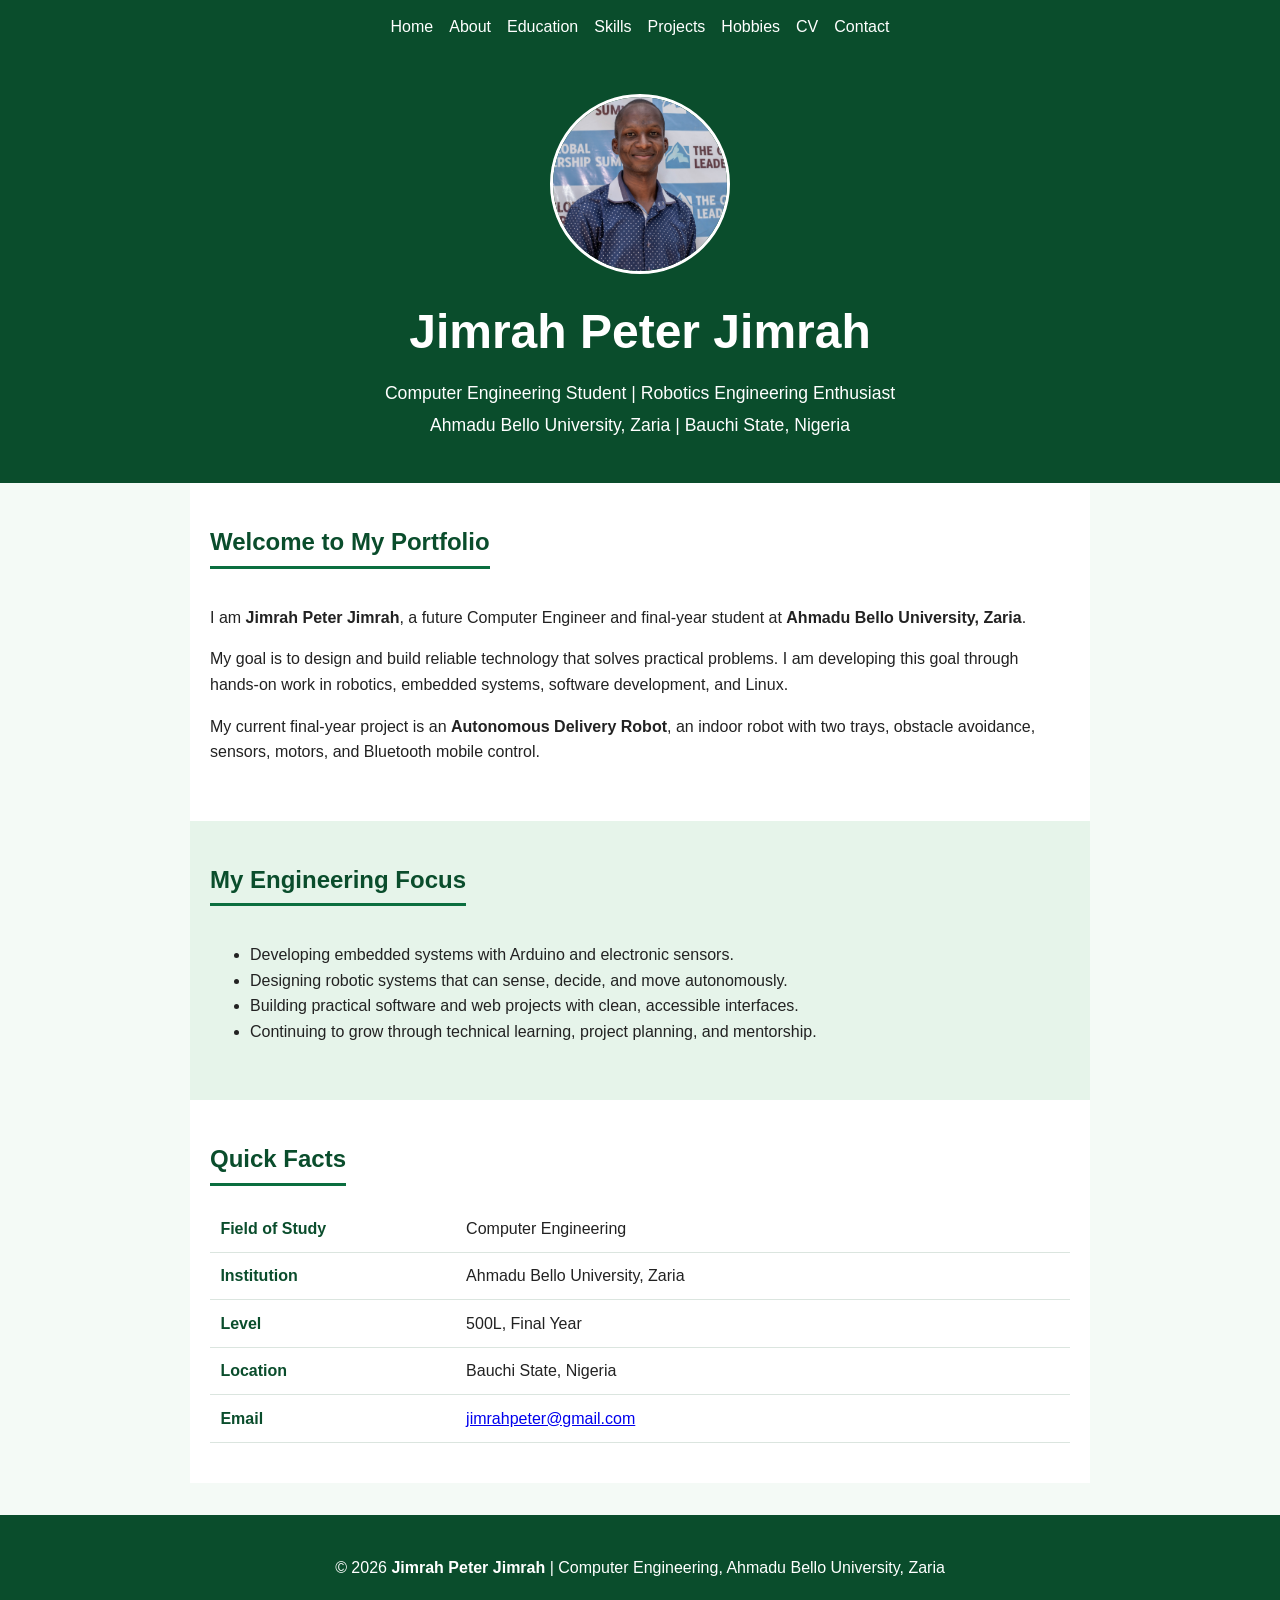
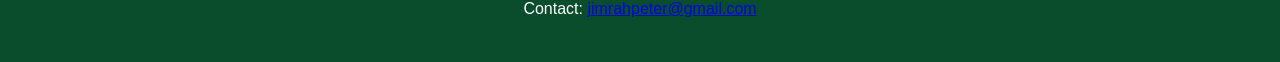
<file: index.html>
<!doctype html>
<html lang="en">
<head>
  <meta charset="utf-8">
  <meta name="viewport" content="width=device-width, initial-scale=1">
  <title>Jimrah Peter Jimrah | Portfolio</title>
  <link rel="stylesheet" href="assets/css/style.css">
  <script type="application/ld+json">
  {
    "@context": "https://schema.org",
    "@type": "Person",
    "name": "Jimrah Peter Jimrah",
    "jobTitle": "Computer Engineering Student",
    "description": "Final-year Computer Engineering student at Ahmadu Bello University, Zaria.",
    "fieldOfStudy": "Computer Engineering",
    "affiliation": {
      "@type": "CollegeOrUniversity",
      "name": "Ahmadu Bello University, Zaria"
    },
    "sameAs": [
      "https://www.linkedin.com/in/jimrah-p-852a46129"
    ]
  }
  </script>
</head>
<body>
  <header>
    <img class="profile-image" src="assets/images/jp.jpg" alt="Jimrah Peter Jimrah">
    <h1>Jimrah Peter Jimrah</h1>
    <p>Computer Engineering Student | Robotics Engineering Enthusiast</p>
    <p>Ahmadu Bello University, Zaria | Bauchi State, Nigeria</p>
  </header>
  <nav aria-label="Primary navigation">
    <ul>
      <li><a href="index.html">Home</a></li>
      <li><a href="about.html">About</a></li>
      <li><a href="education.html">Education</a></li>
      <li><a href="skills.html">Skills</a></li>
      <li><a href="projects.html">Projects</a></li>
      <li><a href="hobbies.html">Hobbies</a></li>
      <li><a href="cv.html">CV</a></li>
      <li><a href="contact.html">Contact</a></li>
    </ul>
  </nav>
  <main>
    <section aria-labelledby="welcome-heading">
      <h2 id="welcome-heading">Welcome to My Portfolio</h2>
      <p>I am <strong>Jimrah Peter Jimrah</strong>, a future Computer Engineer and final-year student at <strong>Ahmadu Bello University, Zaria</strong>.</p>
      <p>My goal is to design and build reliable technology that solves practical problems. I am developing this goal through hands-on work in robotics, embedded systems, software development, and Linux.</p>
      <p>My current final-year project is an <strong>Autonomous Delivery Robot</strong>, an indoor robot with two trays, obstacle avoidance, sensors, motors, and Bluetooth mobile control.</p>
    </section>
    <section aria-labelledby="focus-heading">
      <h2 id="focus-heading">My Engineering Focus</h2>
      <ul>
        <li>Developing embedded systems with Arduino and electronic sensors.</li>
        <li>Designing robotic systems that can sense, decide, and move autonomously.</li>
        <li>Building practical software and web projects with clean, accessible interfaces.</li>
        <li>Continuing to grow through technical learning, project planning, and mentorship.</li>
      </ul>
    </section>
    <section aria-labelledby="facts-heading">
      <h2 id="facts-heading">Quick Facts</h2>
      <dl>
        <dt>Field of Study</dt><dd>Computer Engineering</dd>
        <dt>Institution</dt><dd>Ahmadu Bello University, Zaria</dd>
        <dt>Level</dt><dd>500L, Final Year</dd>
        <dt>Location</dt><dd>Bauchi State, Nigeria</dd>
        <dt>Email</dt><dd><a href="mailto:jimrahpeter@gmail.com">jimrahpeter@gmail.com</a></dd>
      </dl>
    </section>
  </main>
  <footer><p>&copy; 2026 <strong>Jimrah Peter Jimrah</strong> | Computer Engineering, Ahmadu Bello University, Zaria</p><p>Contact: <a href="mailto:jimrahpeter@gmail.com">jimrahpeter@gmail.com</a></p></footer>
</body>
</html>
</file>
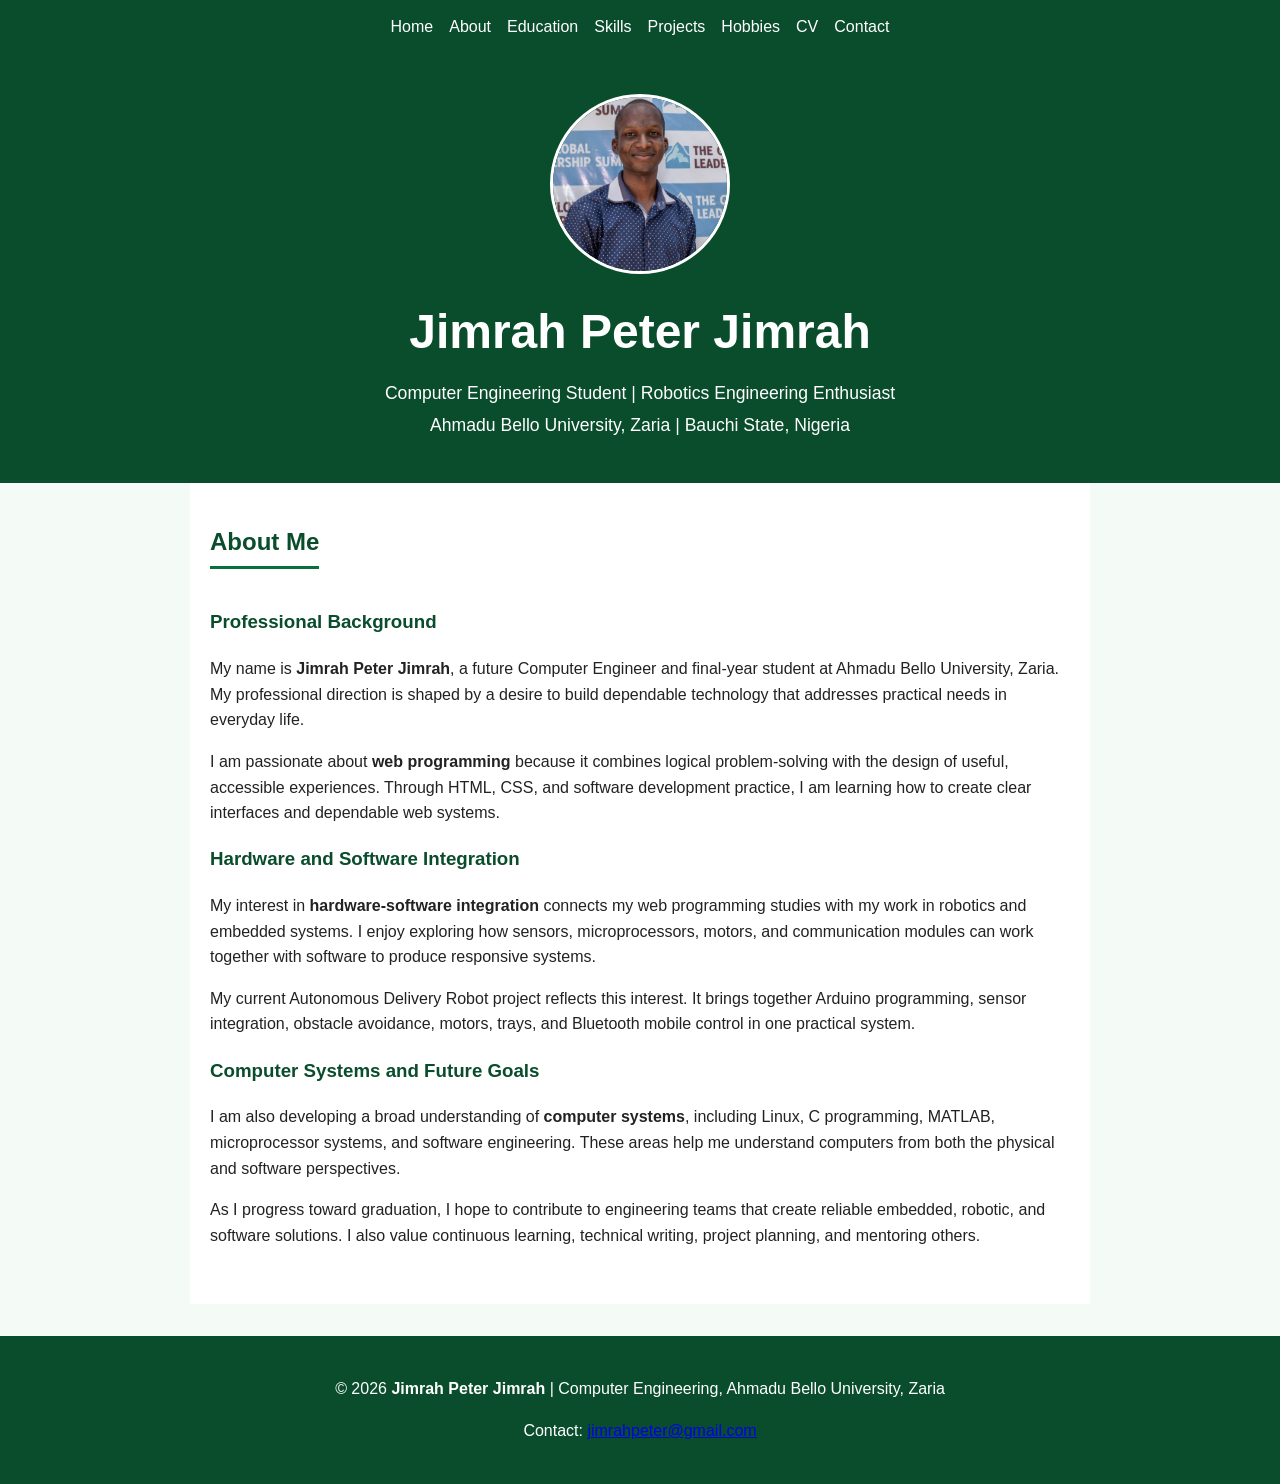
<file: about.html>
<!doctype html>
<html lang="en">
<head>
  <meta charset="utf-8">
  <meta name="viewport" content="width=device-width, initial-scale=1">
  <title>About Me | Jimrah Peter Jimrah</title>
  <link rel="stylesheet" href="assets/css/style.css">
</head>
<body>
  <header>
    <img class="profile-image" src="assets/images/jp.jpg" alt="Jimrah Peter Jimrah">
    <h1>Jimrah Peter Jimrah</h1>
    <p>Computer Engineering Student | Robotics Engineering Enthusiast</p>
    <p>Ahmadu Bello University, Zaria | Bauchi State, Nigeria</p>
  </header>
  <nav aria-label="Primary navigation">
    <ul>
      <li><a href="index.html">Home</a></li>
      <li><a href="about.html">About</a></li>
      <li><a href="education.html">Education</a></li>
      <li><a href="skills.html">Skills</a></li>
      <li><a href="projects.html">Projects</a></li>
      <li><a href="hobbies.html">Hobbies</a></li>
      <li><a href="cv.html">CV</a></li>
      <li><a href="contact.html">Contact</a></li>
    </ul>
  </nav>
  <main>
    <article aria-labelledby="about-heading">
      <h2 id="about-heading">About Me</h2>
      <section>
        <h3>Professional Background</h3>
        <p>My name is <strong>Jimrah Peter Jimrah</strong>, a future Computer Engineer and final-year student at Ahmadu Bello University, Zaria. My professional direction is shaped by a desire to build dependable technology that addresses practical needs in everyday life.</p>
        <p>I am passionate about <strong>web programming</strong> because it combines logical problem-solving with the design of useful, accessible experiences. Through HTML, CSS, and software development practice, I am learning how to create clear interfaces and dependable web systems.</p>
      </section>
      <section>
        <h3>Hardware and Software Integration</h3>
        <p>My interest in <strong>hardware-software integration</strong> connects my web programming studies with my work in robotics and embedded systems. I enjoy exploring how sensors, microprocessors, motors, and communication modules can work together with software to produce responsive systems.</p>
        <p>My current Autonomous Delivery Robot project reflects this interest. It brings together Arduino programming, sensor integration, obstacle avoidance, motors, trays, and Bluetooth mobile control in one practical system.</p>
      </section>
      <section>
        <h3>Computer Systems and Future Goals</h3>
        <p>I am also developing a broad understanding of <strong>computer systems</strong>, including Linux, C programming, MATLAB, microprocessor systems, and software engineering. These areas help me understand computers from both the physical and software perspectives.</p>
        <p>As I progress toward graduation, I hope to contribute to engineering teams that create reliable embedded, robotic, and software solutions. I also value continuous learning, technical writing, project planning, and mentoring others.</p>
      </section>
    </article>
  </main>
  <footer><p>&copy; 2026 <strong>Jimrah Peter Jimrah</strong> | Computer Engineering, Ahmadu Bello University, Zaria</p><p>Contact: <a href="mailto:jimrahpeter@gmail.com">jimrahpeter@gmail.com</a></p></footer>
</body>
</html>
</file>
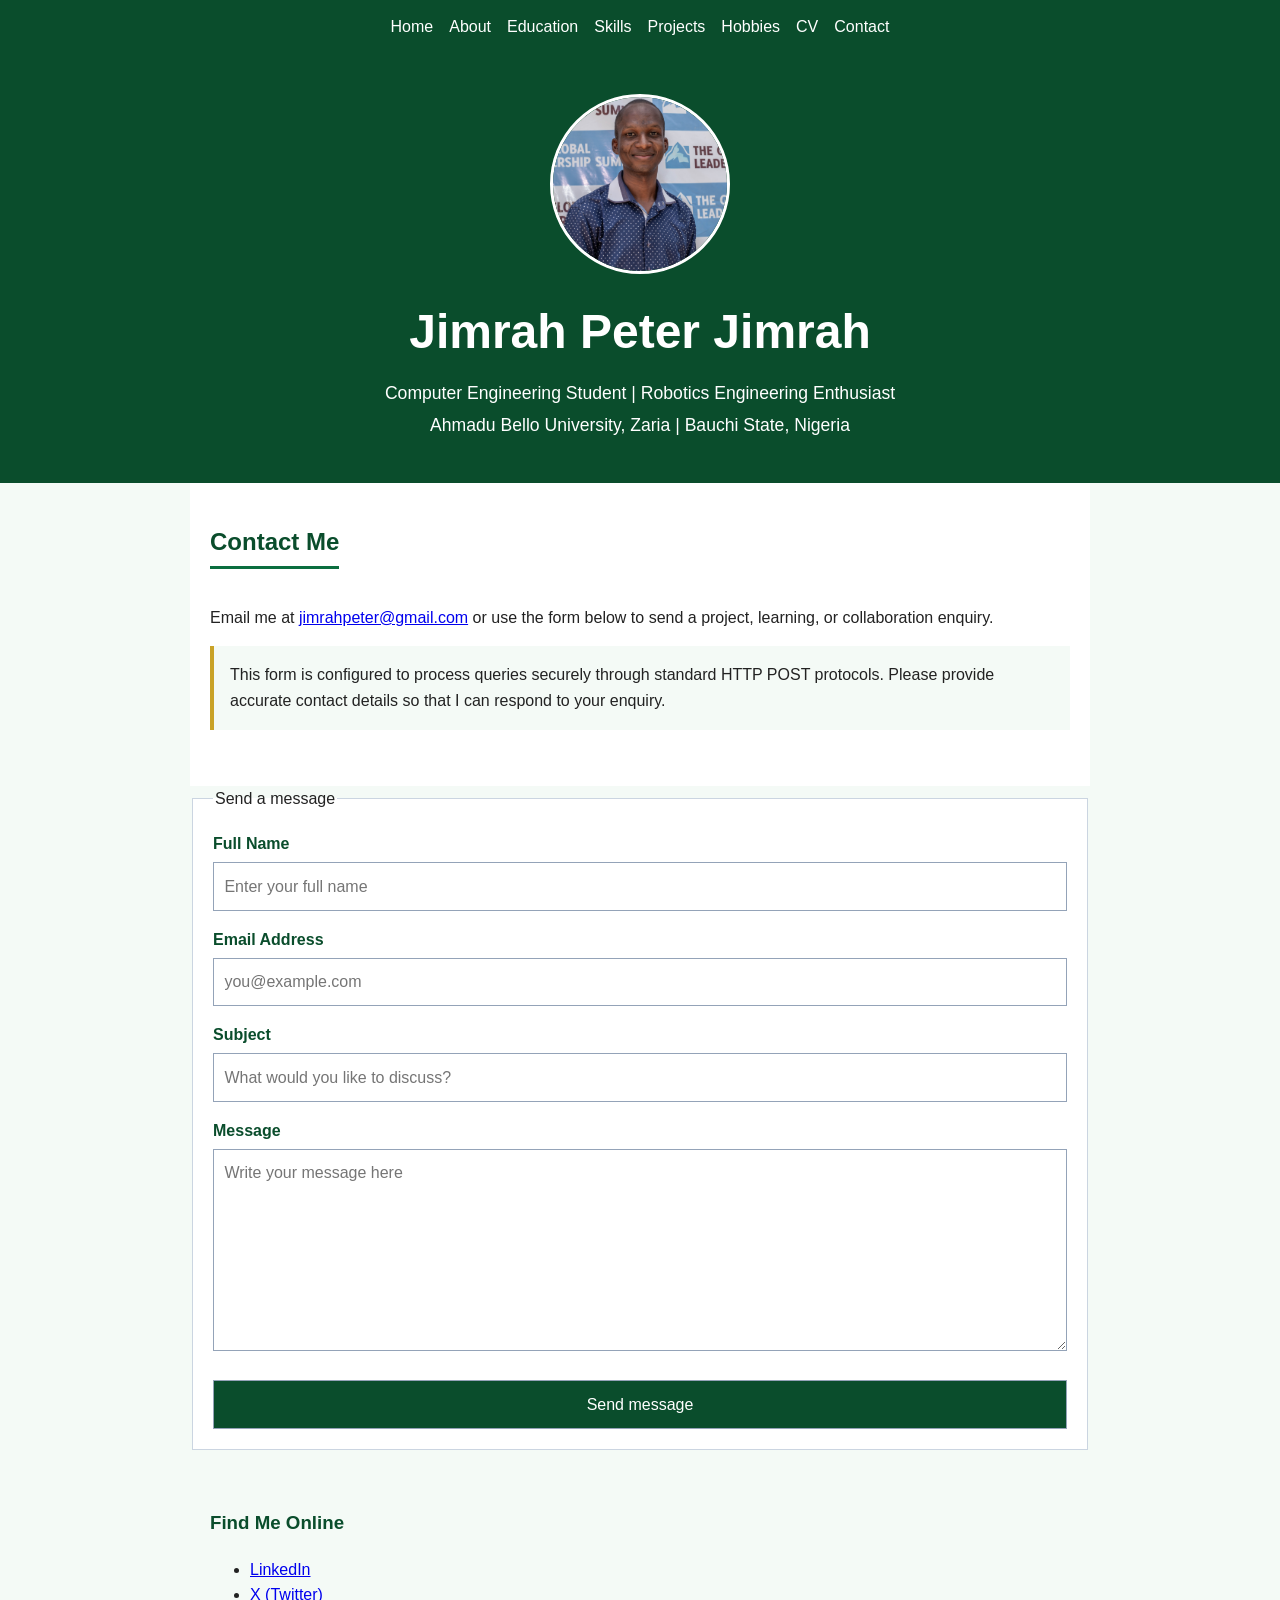
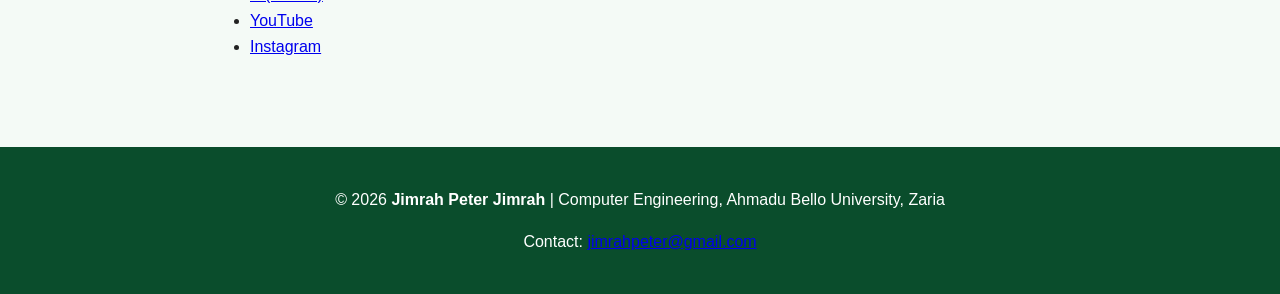
<file: contact.html>
<!doctype html>
<html lang="en">
<head>
  <meta charset="utf-8">
  <meta name="viewport" content="width=device-width, initial-scale=1">
  <title>Contact Me | Jimrah Peter Jimrah</title>
  <link rel="stylesheet" href="assets/css/style.css">
</head>
<body>
  <header>
    <img class="profile-image" src="assets/images/jp.jpg" alt="Jimrah Peter Jimrah">
    <h1>Jimrah Peter Jimrah</h1>
    <p>Computer Engineering Student | Robotics Engineering Enthusiast</p>
    <p>Ahmadu Bello University, Zaria | Bauchi State, Nigeria</p>
  </header>
  <nav aria-label="Primary navigation">
    <ul>
      <li><a href="index.html">Home</a></li>
      <li><a href="about.html">About</a></li>
      <li><a href="education.html">Education</a></li>
      <li><a href="skills.html">Skills</a></li>
      <li><a href="projects.html">Projects</a></li>
      <li><a href="hobbies.html">Hobbies</a></li>
      <li><a href="cv.html">CV</a></li>
      <li><a href="contact.html">Contact</a></li>
    </ul>
  </nav>
  <main>
    <section aria-labelledby="contact-heading">
      <h2 id="contact-heading">Contact Me</h2>
      <p>Email me at <a href="mailto:jimrahpeter@gmail.com">jimrahpeter@gmail.com</a> or use the form below to send a project, learning, or collaboration enquiry.</p>
      <p class="form-notice">This form is configured to process queries securely through standard HTTP POST protocols. Please provide accurate contact details so that I can respond to your enquiry.</p>
    </section>
    <form action="contact.html" method="post">
      <fieldset>
        <legend>Send a message</legend>
        <p><label for="full-name">Full Name</label><br><input id="full-name" name="full_name" type="text" autocomplete="name" placeholder="Enter your full name" required></p>
        <p><label for="email-address">Email Address</label><br><input id="email-address" name="email" type="email" autocomplete="email" placeholder="you@example.com" required></p>
        <p><label for="subject">Subject</label><br><input id="subject" name="subject" type="text" placeholder="What would you like to discuss?" required></p>
        <p><label for="message">Message</label><br><textarea id="message" name="message" rows="7" placeholder="Write your message here" required></textarea></p>
        <button type="submit">Send message</button>
      </fieldset>
    </form>
    <aside aria-label="Social links">
      <h3>Find Me Online</h3>
      <ul>
        <li><a href="https://www.linkedin.com/in/jimrah-p-852a46129">LinkedIn</a></li>
        <li><a href="https://x.com/JP_Jimrah">X (Twitter)</a></li>
        <li><a href="https://www.youtube.com/@jimrahpeter5298">YouTube</a></li>
        <li><a href="https://www.instagram.com/jp_jimrah">Instagram</a></li>
      </ul>
    </aside>
  </main>
  <footer><p>&copy; 2026 <strong>Jimrah Peter Jimrah</strong> | Computer Engineering, Ahmadu Bello University, Zaria</p><p>Contact: <a href="mailto:jimrahpeter@gmail.com">jimrahpeter@gmail.com</a></p></footer>
</body>
</html>
</file>
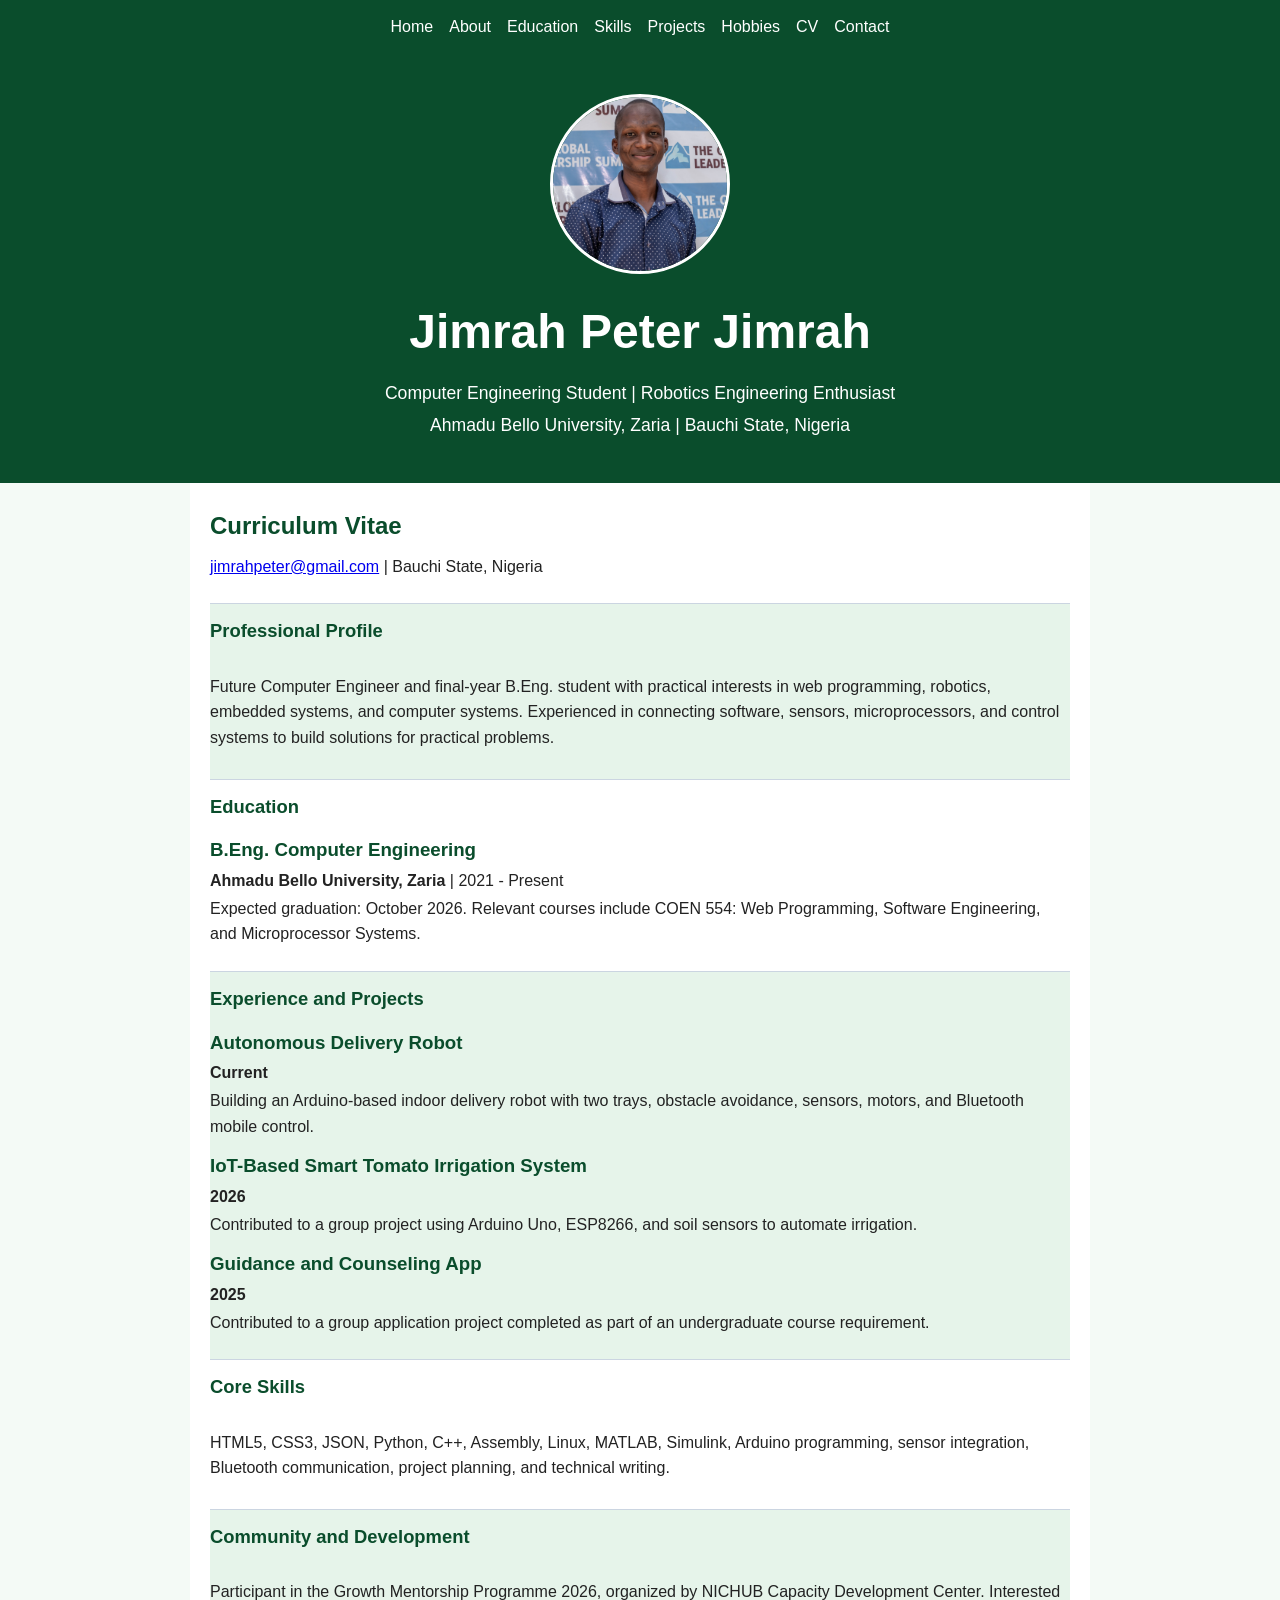
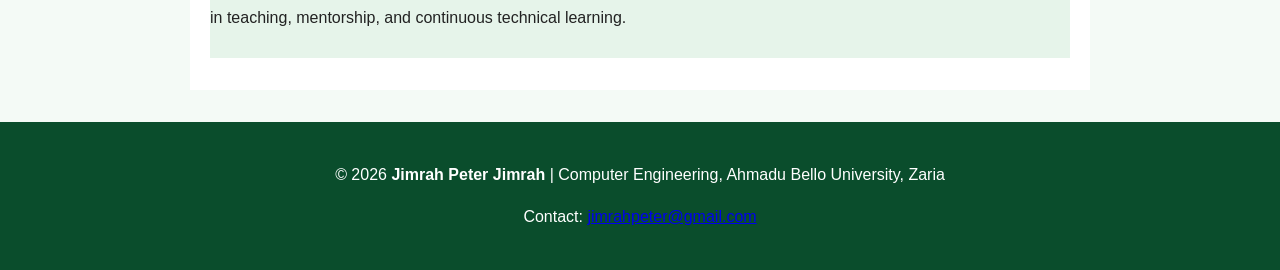
<file: cv.html>
<!doctype html>
<html lang="en">
<head>
  <meta charset="utf-8">
  <meta name="viewport" content="width=device-width, initial-scale=1">
  <title>Curriculum Vitae | Jimrah Peter Jimrah</title>
  <link rel="stylesheet" href="assets/css/style.css">
</head>
<body>
  <header>
    <img class="profile-image" src="assets/images/jp.jpg" alt="Jimrah Peter Jimrah">
    <h1>Jimrah Peter Jimrah</h1>
    <p>Computer Engineering Student | Robotics Engineering Enthusiast</p>
    <p>Ahmadu Bello University, Zaria | Bauchi State, Nigeria</p>
  </header>
  <nav aria-label="Primary navigation">
    <ul>
      <li><a href="index.html">Home</a></li>
      <li><a href="about.html">About</a></li>
      <li><a href="education.html">Education</a></li>
      <li><a href="skills.html">Skills</a></li>
      <li><a href="projects.html">Projects</a></li>
      <li><a href="hobbies.html">Hobbies</a></li>
      <li><a href="cv.html">CV</a></li>
      <li><a href="contact.html">Contact</a></li>
    </ul>
  </nav>
  <main class="cv-page">
    <header class="cv-header">
      <h2>Curriculum Vitae</h2>
      <address><a href="mailto:jimrahpeter@gmail.com">jimrahpeter@gmail.com</a> | Bauchi State, Nigeria</address>
    </header>
    <section class="cv-section" aria-labelledby="profile-heading">
      <h2 id="profile-heading">Professional Profile</h2>
      <p>Future Computer Engineer and final-year B.Eng. student with practical interests in web programming, robotics, embedded systems, and computer systems. Experienced in connecting software, sensors, microprocessors, and control systems to build solutions for practical problems.</p>
    </section>
    <section class="cv-section" aria-labelledby="education-heading">
      <h2 id="education-heading">Education</h2>
      <article class="cv-entry"><h3>B.Eng. Computer Engineering</h3><p><strong>Ahmadu Bello University, Zaria</strong> | 2021 - Present</p><p>Expected graduation: October 2026. Relevant courses include COEN 554: Web Programming, Software Engineering, and Microprocessor Systems.</p></article>
    </section>
    <section class="cv-section" aria-labelledby="experience-heading">
      <h2 id="experience-heading">Experience and Projects</h2>
      <article class="cv-entry"><h3>Autonomous Delivery Robot</h3><p><strong>Current</strong></p><p>Building an Arduino-based indoor delivery robot with two trays, obstacle avoidance, sensors, motors, and Bluetooth mobile control.</p></article>
      <article class="cv-entry"><h3>IoT-Based Smart Tomato Irrigation System</h3><p><strong>2026</strong></p><p>Contributed to a group project using Arduino Uno, ESP8266, and soil sensors to automate irrigation.</p></article>
      <article class="cv-entry"><h3>Guidance and Counseling App</h3><p><strong>2025</strong></p><p>Contributed to a group application project completed as part of an undergraduate course requirement.</p></article>
    </section>
    <section class="cv-section" aria-labelledby="skills-heading">
      <h2 id="skills-heading">Core Skills</h2>
      <p>HTML5, CSS3, JSON, Python, C++, Assembly, Linux, MATLAB, Simulink, Arduino programming, sensor integration, Bluetooth communication, project planning, and technical writing.</p>
    </section>
    <section class="cv-section" aria-labelledby="community-heading">
      <h2 id="community-heading">Community and Development</h2>
      <p>Participant in the Growth Mentorship Programme 2026, organized by NICHUB Capacity Development Center. Interested in teaching, mentorship, and continuous technical learning.</p>
    </section>
  </main>
  <footer><p>&copy; 2026 <strong>Jimrah Peter Jimrah</strong> | Computer Engineering, Ahmadu Bello University, Zaria</p><p>Contact: <a href="mailto:jimrahpeter@gmail.com">jimrahpeter@gmail.com</a></p></footer>
</body>
</html>
</file>
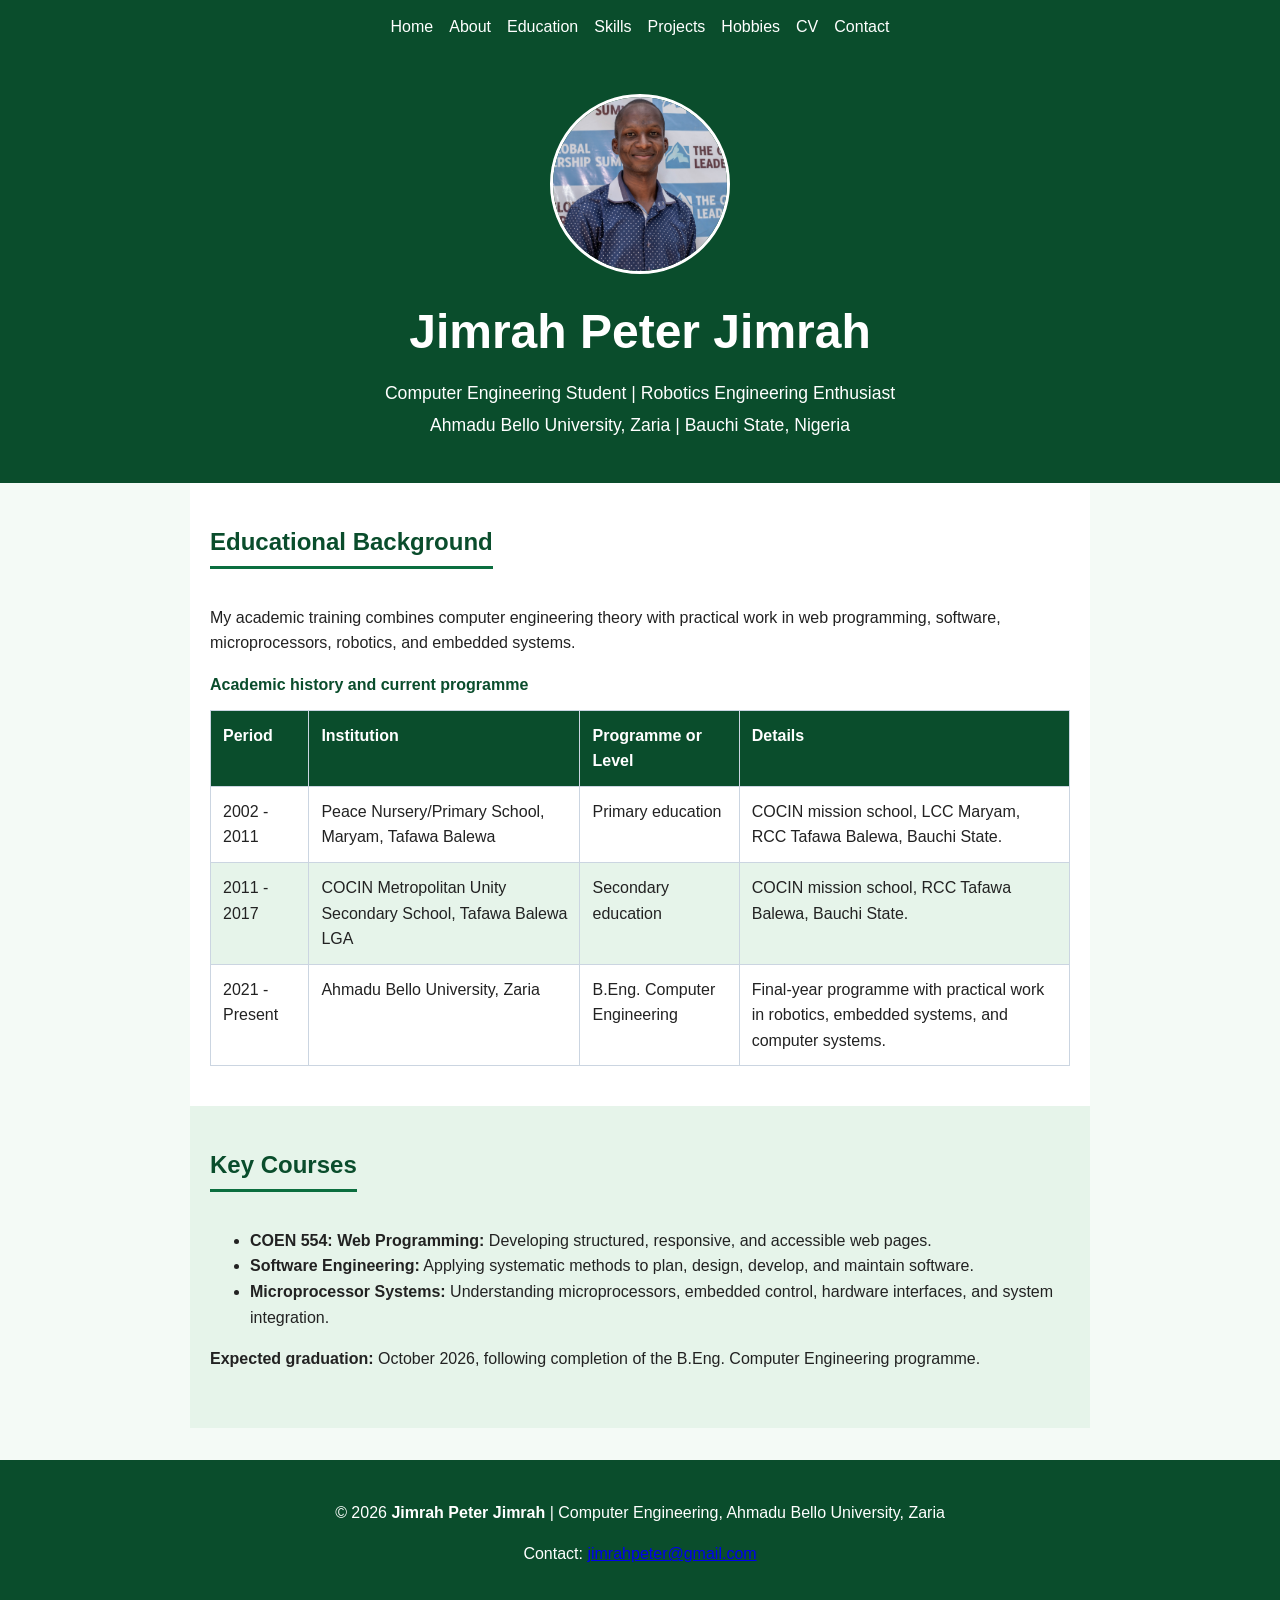
<file: education.html>
<!doctype html>
<html lang="en">
<head>
  <meta charset="utf-8">
  <meta name="viewport" content="width=device-width, initial-scale=1">
  <title>Education | Jimrah Peter Jimrah</title>
  <link rel="stylesheet" href="assets/css/style.css">
</head>
<body>
  <header>
    <img class="profile-image" src="assets/images/jp.jpg" alt="Jimrah Peter Jimrah">
    <h1>Jimrah Peter Jimrah</h1>
    <p>Computer Engineering Student | Robotics Engineering Enthusiast</p>
    <p>Ahmadu Bello University, Zaria | Bauchi State, Nigeria</p>
  </header>
  <nav aria-label="Primary navigation">
    <ul>
      <li><a href="index.html">Home</a></li>
      <li><a href="about.html">About</a></li>
      <li><a href="education.html">Education</a></li>
      <li><a href="skills.html">Skills</a></li>
      <li><a href="projects.html">Projects</a></li>
      <li><a href="hobbies.html">Hobbies</a></li>
      <li><a href="cv.html">CV</a></li>
      <li><a href="contact.html">Contact</a></li>
    </ul>
  </nav>
  <main>
    <section aria-labelledby="education-heading">
      <h2 id="education-heading">Educational Background</h2>
      <p>My academic training combines computer engineering theory with practical work in web programming, software, microprocessors, robotics, and embedded systems.</p>
      <div class="table-wrapper">
        <table>
          <caption>Academic history and current programme</caption>
          <thead>
            <tr>
              <th scope="col">Period</th>
              <th scope="col">Institution</th>
              <th scope="col">Programme or Level</th>
              <th scope="col">Details</th>
            </tr>
          </thead>
          <tbody>
            <tr>
              <td>2002 - 2011</td>
              <td>Peace Nursery/Primary School, Maryam, Tafawa Balewa</td>
              <td>Primary education</td>
              <td>COCIN mission school, LCC Maryam, RCC Tafawa Balewa, Bauchi State.</td>
            </tr>
            <tr>
              <td>2011 - 2017</td>
              <td>COCIN Metropolitan Unity Secondary School, Tafawa Balewa LGA</td>
              <td>Secondary education</td>
              <td>COCIN mission school, RCC Tafawa Balewa, Bauchi State.</td>
            </tr>
            <tr>
              <td>2021 - Present</td>
              <td>Ahmadu Bello University, Zaria</td>
              <td>B.Eng. Computer Engineering</td>
              <td>Final-year programme with practical work in robotics, embedded systems, and computer systems.</td>
            </tr>
          </tbody>
        </table>
      </div>
    </section>
    <section aria-labelledby="courses-heading">
      <h2 id="courses-heading">Key Courses</h2>
      <ul>
        <li><strong>COEN 554: Web Programming:</strong> Developing structured, responsive, and accessible web pages.</li>
        <li><strong>Software Engineering:</strong> Applying systematic methods to plan, design, develop, and maintain software.</li>
        <li><strong>Microprocessor Systems:</strong> Understanding microprocessors, embedded control, hardware interfaces, and system integration.</li>
      </ul>
      <p><strong>Expected graduation:</strong> October 2026, following completion of the B.Eng. Computer Engineering programme.</p>
    </section>
  </main>
  <footer><p>&copy; 2026 <strong>Jimrah Peter Jimrah</strong> | Computer Engineering, Ahmadu Bello University, Zaria</p><p>Contact: <a href="mailto:jimrahpeter@gmail.com">jimrahpeter@gmail.com</a></p></footer>
</body>
</html>
</file>
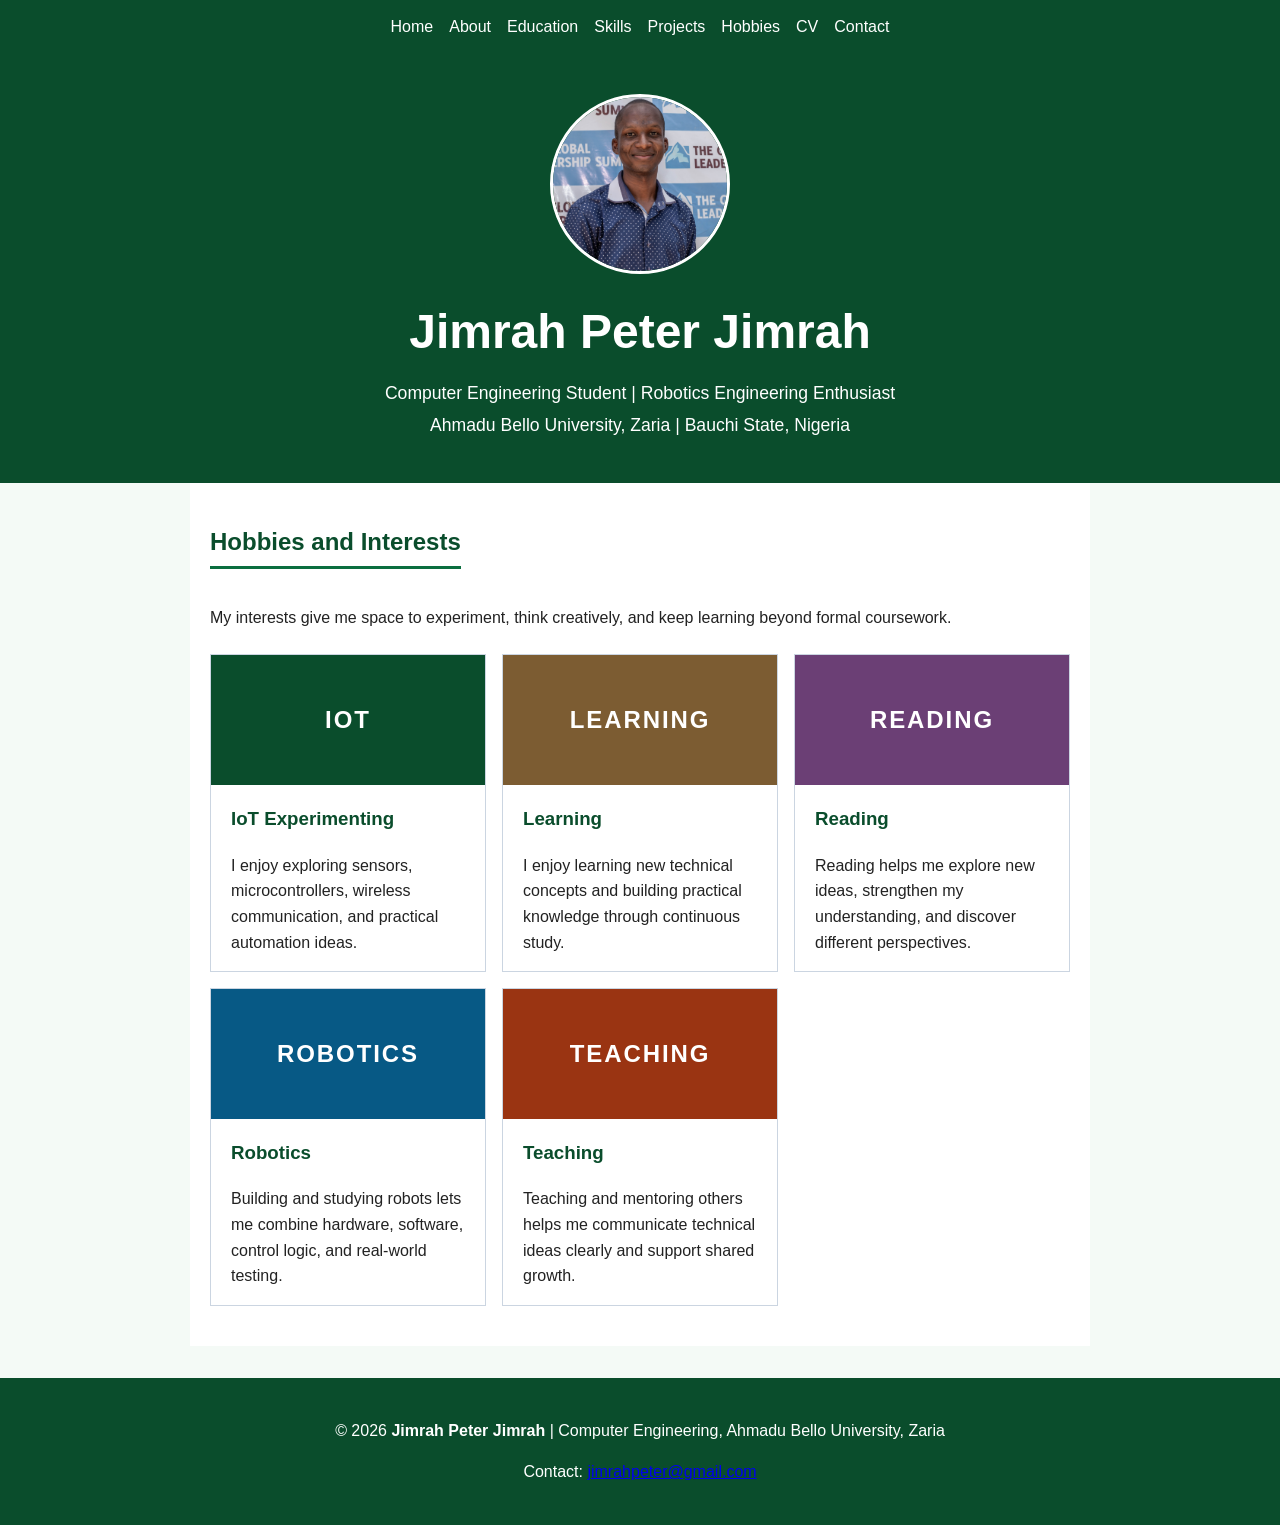
<file: hobbies.html>
<!doctype html>
<html lang="en">
<head>
  <meta charset="utf-8">
  <meta name="viewport" content="width=device-width, initial-scale=1">
  <title>Hobbies and Interests | Jimrah Peter Jimrah</title>
  <link rel="stylesheet" href="assets/css/style.css">
</head>
<body>
  <header>
    <img class="profile-image" src="assets/images/jp.jpg" alt="Jimrah Peter Jimrah">
    <h1>Jimrah Peter Jimrah</h1>
    <p>Computer Engineering Student | Robotics Engineering Enthusiast</p>
    <p>Ahmadu Bello University, Zaria | Bauchi State, Nigeria</p>
  </header>
  <nav aria-label="Primary navigation">
    <ul>
      <li><a href="index.html">Home</a></li>
      <li><a href="about.html">About</a></li>
      <li><a href="education.html">Education</a></li>
      <li><a href="skills.html">Skills</a></li>
      <li><a href="projects.html">Projects</a></li>
      <li><a href="hobbies.html">Hobbies</a></li>
      <li><a href="cv.html">CV</a></li>
      <li><a href="contact.html">Contact</a></li>
    </ul>
  </nav>
  <main>
    <section aria-labelledby="interests-heading">
      <h2 id="interests-heading">Hobbies and Interests</h2>
      <p>My interests give me space to experiment, think creatively, and keep learning beyond formal coursework.</p>
      <div class="interests-grid">
        <article class="interest-card">
          <div class="interest-image interest-iot" role="img" aria-label="Illustration for IoT experimentation">IoT</div>
          <h3>IoT Experimenting</h3>
          <p>I enjoy exploring sensors, microcontrollers, wireless communication, and practical automation ideas.</p>
        </article>
        <article class="interest-card">
          <div class="interest-image interest-learning" role="img" aria-label="Illustration for learning">Learning</div>
          <h3>Learning</h3>
          <p>I enjoy learning new technical concepts and building practical knowledge through continuous study.</p>
        </article>
        <article class="interest-card">
          <div class="interest-image interest-reading" role="img" aria-label="Illustration for reading">Reading</div>
          <h3>Reading</h3>
          <p>Reading helps me explore new ideas, strengthen my understanding, and discover different perspectives.</p>
        </article>
        <article class="interest-card">
          <div class="interest-image interest-robotics" role="img" aria-label="Illustration for robotics">Robotics</div>
          <h3>Robotics</h3>
          <p>Building and studying robots lets me combine hardware, software, control logic, and real-world testing.</p>
        </article>
        <article class="interest-card">
          <div class="interest-image interest-teaching" role="img" aria-label="Illustration for teaching">Teaching</div>
          <h3>Teaching</h3>
          <p>Teaching and mentoring others helps me communicate technical ideas clearly and support shared growth.</p>
        </article>
      </div>
    </section>
  </main>
  <footer><p>&copy; 2026 <strong>Jimrah Peter Jimrah</strong> | Computer Engineering, Ahmadu Bello University, Zaria</p><p>Contact: <a href="mailto:jimrahpeter@gmail.com">jimrahpeter@gmail.com</a></p></footer>
</body>
</html>
</file>
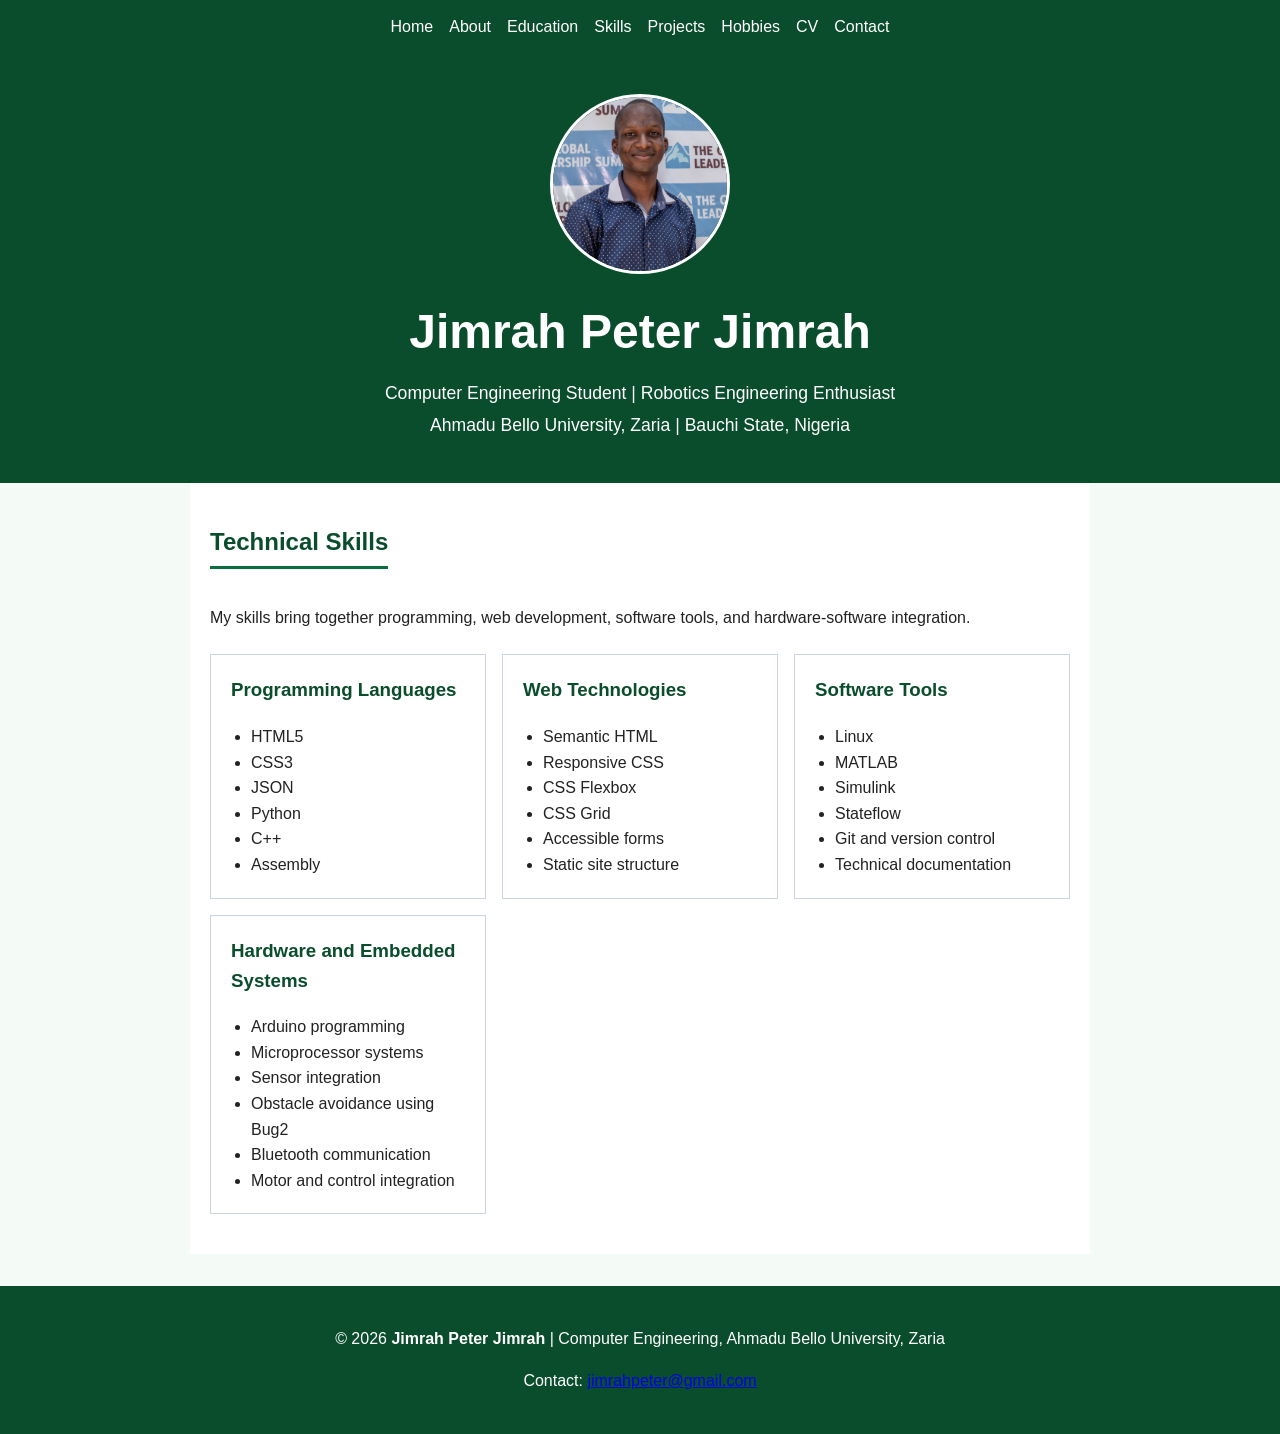
<file: skills.html>
<!doctype html>
<html lang="en">
<head>
  <meta charset="utf-8">
  <meta name="viewport" content="width=device-width, initial-scale=1">
  <title>Technical Skills | Jimrah Peter Jimrah</title>
  <link rel="stylesheet" href="assets/css/style.css">
</head>
<body>
  <header>
    <img class="profile-image" src="assets/images/jp.jpg" alt="Jimrah Peter Jimrah">
    <h1>Jimrah Peter Jimrah</h1>
    <p>Computer Engineering Student | Robotics Engineering Enthusiast</p>
    <p>Ahmadu Bello University, Zaria | Bauchi State, Nigeria</p>
  </header>
  <nav aria-label="Primary navigation">
    <ul>
      <li><a href="index.html">Home</a></li>
      <li><a href="about.html">About</a></li>
      <li><a href="education.html">Education</a></li>
      <li><a href="skills.html">Skills</a></li>
      <li><a href="projects.html">Projects</a></li>
      <li><a href="hobbies.html">Hobbies</a></li>
      <li><a href="cv.html">CV</a></li>
      <li><a href="contact.html">Contact</a></li>
    </ul>
  </nav>
  <main>
    <section aria-labelledby="skills-heading">
      <h2 id="skills-heading">Technical Skills</h2>
      <p>My skills bring together programming, web development, software tools, and hardware-software integration.</p>
      <div class="skills-grid">
        <section class="skill-group" aria-labelledby="programming-heading">
          <h3 id="programming-heading">Programming Languages</h3>
          <ul><li>HTML5</li><li>CSS3</li><li>JSON</li><li>Python</li><li>C++</li><li>Assembly</li></ul>
        </section>
        <section class="skill-group" aria-labelledby="web-heading">
          <h3 id="web-heading">Web Technologies</h3>
          <ul><li>Semantic HTML</li><li>Responsive CSS</li><li>CSS Flexbox</li><li>CSS Grid</li><li>Accessible forms</li><li>Static site structure</li></ul>
        </section>
        <section class="skill-group" aria-labelledby="tools-heading">
          <h3 id="tools-heading">Software Tools</h3>
          <ul><li>Linux</li><li>MATLAB</li><li>Simulink</li><li>Stateflow</li><li>Git and version control</li><li>Technical documentation</li></ul>
        </section>
        <section class="skill-group" aria-labelledby="embedded-heading">
          <h3 id="embedded-heading">Hardware and Embedded Systems</h3>
          <ul><li>Arduino programming</li><li>Microprocessor systems</li><li>Sensor integration</li><li>Obstacle avoidance using Bug2</li><li>Bluetooth communication</li><li>Motor and control integration</li></ul>
        </section>
      </div>
    </section>
  </main>
  <footer><p>&copy; 2026 <strong>Jimrah Peter Jimrah</strong> | Computer Engineering, Ahmadu Bello University, Zaria</p><p>Contact: <a href="mailto:jimrahpeter@gmail.com">jimrahpeter@gmail.com</a></p></footer>
</body>
</html>
</file>
<file: assets/css/style.css>
* {
  box-sizing: border-box;
}

body {
  display: flex;
  flex-direction: column;
  min-height: 100vh;
  margin: 0;
  padding: 0;
  font-family: Arial, Helvetica, sans-serif;
  line-height: 1.6;
  color: #222222;
  background: #f4faf6;
}

body > header,
body > nav,
body > main,
body > footer {
  width: 100%;
}

body > main {
  max-width: 900px;
  margin: 0 auto;
}

body > nav {
  order: -1;
}

body > main {
  order: 1;
}

body > .project-modal {
  order: 2;
}

body > footer {
  order: 3;
}

header {
  padding: 2.5rem 1.25rem;
  color: #ffffff;
  text-align: center;
  background: #0a4d2c;
}

header h1 {
  margin: 0 0 0.5rem;
  font-size: clamp(2rem, 6vw, 3rem);
}

header p {
  margin: 0.25rem 0;
  font-size: 1.1rem;
}

.profile-image {
  display: block;
  width: 180px;
  height: 180px;
  margin: 0 auto 1.25rem;
  border: 3px solid #ffffff;
  border-radius: 50%;
  object-fit: cover;
}

nav {
  padding: 0.9rem 1.25rem;
  background: #0a4d2c;
}

main {
  padding: 0;
}

footer {
  margin-top: 2rem;
  padding: 1.5rem 1.25rem;
  color: #ffffff;
  text-align: center;
  background: #0a4d2c;
}

nav ul {
  display: flex;
  flex-wrap: wrap;
  justify-content: center;
  gap: 0.5rem 1rem;
  margin: 0;
  padding: 0;
  list-style: none;
}

nav a {
  color: #ffffff;
  text-decoration: none;
}

nav a:hover,
nav a:focus-visible {
  text-decoration: underline;
}

.project-grid {
  display: grid;
  grid-template-columns: repeat(auto-fit, minmax(220px, 1fr));
  gap: 1rem;
  margin-top: 2rem;
}

.project-card {
  padding: 1.25rem;
  border: 1px solid #cbd5e1;
  background: #ffffff;
}

.project-card > img,
.modal-panel > img {
  display: block;
  width: 100%;
  height: 180px;
  margin-bottom: 1rem;
  object-fit: cover;
  background: #e6f4ea;
}

.project-id,
.project-date {
  margin: 0.25rem 0;
}

.project-id {
  color: #0a4d2c;
  font-size: 0.8rem;
  font-weight: 700;
  letter-spacing: 0.08em;
  text-transform: uppercase;
}

.skills-grid {
  display: grid;
  grid-template-columns: repeat(auto-fit, minmax(220px, 1fr));
  gap: 1rem;
  margin-top: 1.5rem;
}

.skill-group {
  padding: 1.25rem;
  border: 1px solid #cbd5e1;
  background: #ffffff;
}

.skill-group h3 {
  margin-top: 0;
}

.skill-group ul {
  margin: 0;
  padding-left: 1.25rem;
}

.interests-grid {
  display: grid;
  grid-template-columns: repeat(auto-fit, minmax(220px, 1fr));
  gap: 1rem;
  margin-top: 1.5rem;
}

.interest-card {
  overflow: hidden;
  border: 1px solid #cbd5e1;
  background: #ffffff;
}

.interest-card h3,
.interest-card p:not(.interest-image) {
  margin-right: 1.25rem;
  margin-left: 1.25rem;
}

.interest-image {
  display: grid;
  min-height: 130px;
  place-items: center;
  margin: 0;
  color: #ffffff;
  font-size: 1.5rem;
  font-weight: 700;
  letter-spacing: 0.08em;
  text-transform: uppercase;
}

.interest-iot {
  background: #0a4d2c;
}

.interest-learning {
  background: #7c5c32;
}

.interest-robotics {
  background: #075985;
}

.interest-reading {
  background: #6b3f75;
}

.interest-teaching {
  background: #9a3412;
}


.form-notice {
  padding: 1rem;
  border-left: 4px solid #c9a227;
  background: #f4faf6;
}

.cv-page {
  padding: 0 1.25rem 2rem;
  background: #ffffff;
}

.cv-header {
  padding: 1.5rem 0;
  color: #222222;
  text-align: left;
  background: transparent;
}

.cv-header h2 {
  margin: 0 0 0.25rem;
  border: 0;
  color: #0a4d2c;
}

.cv-header address {
  font-style: normal;
}

.cv-section {
  margin: 0;
  padding: 0.75rem 0;
  border-top: 1px solid #cbd5e1;
}

.cv-section h2 {
  margin-bottom: 0.5rem;
  border: 0;
  color: #0a4d2c;
  font-size: 1.15rem;
}

.cv-entry {
  margin: 0 0 0.75rem;
  padding: 0;
  border: 0;
  background: transparent;
}

.cv-entry h3,
.cv-entry p {
  margin: 0.15rem 0;
}

.project-category {
  margin: 0 0 0.5rem;
  color: #075985;
  font-size: 0.8rem;
  font-weight: 700;
  letter-spacing: 0.08em;
  text-transform: uppercase;
}

.button {
  display: inline-block;
  padding: 0.5rem 0.75rem;
  color: #ffffff;
  background: #075985;
  text-decoration: none;
}

.button:hover,
.button:focus-visible {
  background: #0c4a6e;
}

.project-modal {
  display: flex;
  position: fixed;
  z-index: 10;
  inset: 0;
  align-items: center;
  justify-content: center;
  padding: 1.5rem;
  visibility: hidden;
  opacity: 0;
  pointer-events: none;
  background: rgb(15 23 42 / 0.72);
  transition: opacity 0.25s ease, visibility 0.25s ease;
}

.project-modal:target {
  visibility: visible;
  opacity: 1;
  pointer-events: auto;
}

.modal-panel {
  position: relative;
  width: min(100%, 560px);
  padding: 2rem;
  color: #1f2937;
  background: #ffffff;
  box-shadow: 0 1rem 3rem rgb(15 23 42 / 0.25);
  transform: translateY(1rem);
  transition: transform 0.25s ease;
}

.project-modal:target .modal-panel {
  transform: translateY(0);
}

.modal-close {
  position: absolute;
  top: 0.75rem;
  right: 1rem;
  color: #475569;
  font-size: 1.75rem;
  line-height: 1;
  text-decoration: none;
}

.modal-close:hover,
.modal-close:focus-visible {
  color: #0f172a;
}

main > section,
main > article,
main > aside {
  margin: 0;
  padding: 2.5rem 1.25rem;
}

main article,
main > section:not(.project-grid) {
  border-left: 0;
  background: #ffffff;
}

main > section:nth-child(even),
main > article:nth-child(even) {
  background: #e6f4ea;
}

main h2,
main h3 {
  color: #0a4d2c;
}

main h2 {
  margin-top: 0;
  border-bottom: 3px solid #0b6e3f;
  display: inline-block;
  padding-bottom: 0.25rem;
}

main dl {
  display: grid;
  grid-template-columns: minmax(120px, 0.4fr) minmax(0, 1fr);
  margin: 0;
}

main dt,
main dd {
  padding: 0.65rem;
  border-bottom: 1px solid #dbe5df;
}

main dt {
  color: #0a4d2c;
  font-weight: 700;
}

main dd {
  margin: 0;
}

.table-wrapper {
  overflow-x: auto;
}

table {
  width: 100%;
  min-width: 680px;
  border-collapse: collapse;
  background: #ffffff;
}

caption {
  margin-bottom: 0.75rem;
  color: #0a4d2c;
  font-weight: 700;
  text-align: left;
}

th,
td {
  padding: 0.75rem;
  border: 1px solid #cbd5e1;
  text-align: left;
  vertical-align: top;
}

th {
  color: #ffffff;
  background: #0a4d2c;
}

tbody tr:nth-child(even) {
  background: #e6f4ea;
}

blockquote {
  margin: 1rem 0;
  padding: 1rem;
  border-left: 4px solid #c9a227;
  background: #f4faf6;
  font-style: italic;
}

blockquote cite {
  display: block;
  margin-top: 0.5rem;
  color: #0b6e3f;
  font-style: normal;
  font-weight: 700;
}

figure {
  display: inline-block;
  width: calc(50% - 0.75rem);
  margin: 0.5rem 0.5rem 0.5rem 0;
  vertical-align: top;
}

figure img {
  display: block;
  width: 100%;
  height: auto;
}

form fieldset {
  display: grid;
  gap: 1rem;
  padding: 1.25rem;
  border: 1px solid #cbd5e1;
  background: #ffffff;
}

form p {
  margin: 0;
}

label {
  color: #0a4d2c;
  font-weight: 700;
}

input,
textarea,
button {
  width: 100%;
  margin-top: 0.35rem;
  padding: 0.65rem;
  border: 1px solid #94a3b8;
  font: inherit;
}

textarea {
  resize: vertical;
}

button {
  color: #ffffff;
  background: #0a4d2c;
  cursor: pointer;
}

button:hover,
button:focus-visible {
  background: #0b6e3f;
}

@media (max-width: 700px) {
  nav ul {
    gap: 0.5rem 0.75rem;
  }

  main dl {
    grid-template-columns: 1fr;
  }

  main dt {
    padding-bottom: 0.15rem;
    border-bottom: 0;
  }

  main dd {
    padding-top: 0.15rem;
  }

  figure {
    width: 100%;
    margin-right: 0;
  }
}

@page {
  size: A4;
  margin: 1.2cm;
}

@media print {
  body {
    display: block;
    min-height: auto;
    color: #000000;
    background: #ffffff;
    font-size: 10pt;
    line-height: 1.35;
  }

  body > header,
  body > nav,
  body > footer,
  .project-modal {
    display: none;
  }

  body > main.cv-page {
    display: block;
    width: 100%;
    max-width: none;
    padding: 0;
    background: #ffffff;
  }

  .cv-header {
    display: block;
    padding: 0 0 0.4rem;
    border-bottom: 2px solid #000000;
  }

  .cv-header h2,
  .cv-section h2,
  main h3 {
    color: #000000;
  }

  .cv-header h2 {
    margin: 0;
    font-size: 18pt;
  }

  .cv-section {
    padding: 0.35rem 0;
    border-top: 1px solid #777777;
    break-inside: avoid;
  }

  .cv-section h2 {
    margin: 0 0 0.2rem;
    font-size: 11pt;
  }

  .cv-entry {
    break-inside: avoid;
  }

  .cv-entry h3,
  .cv-entry p,
  .cv-section p {
    margin: 0.1rem 0;
  }

  a {
    color: #000000;
    text-decoration: none;
  }
}
</file>
